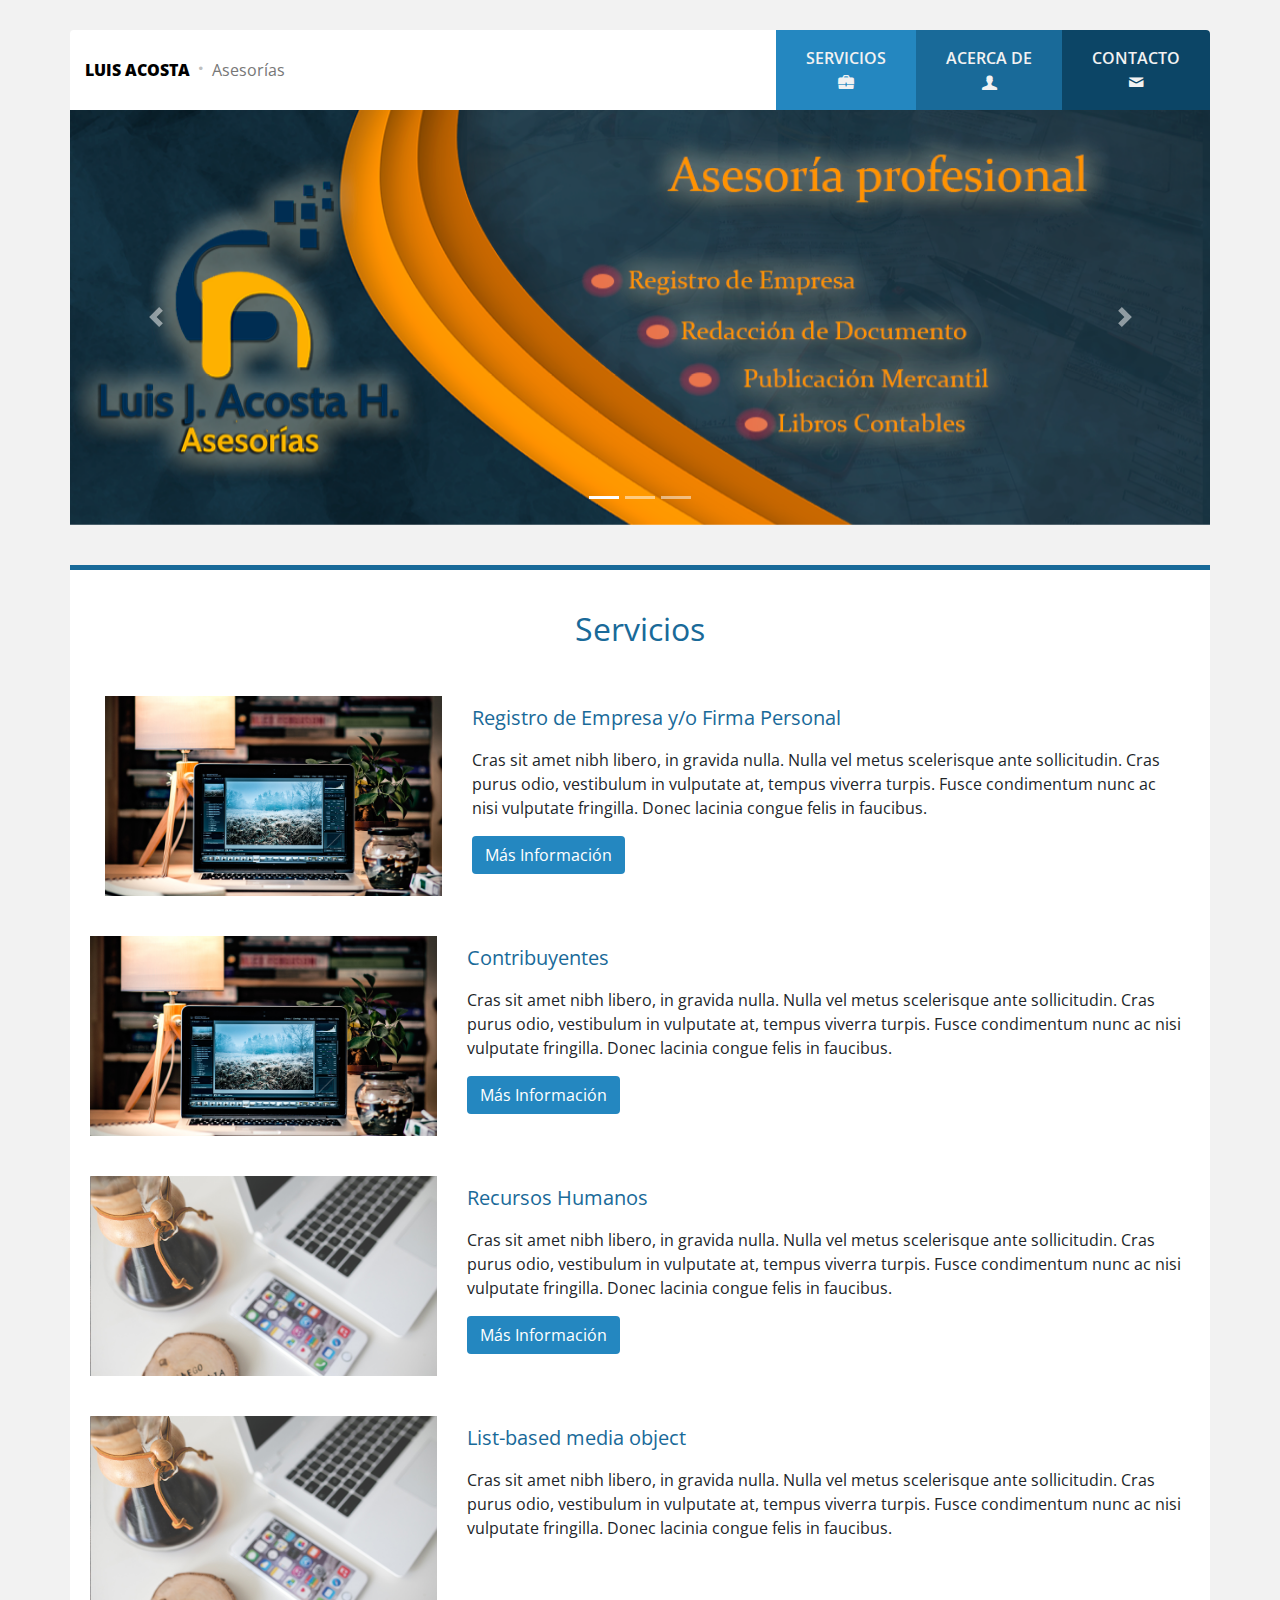
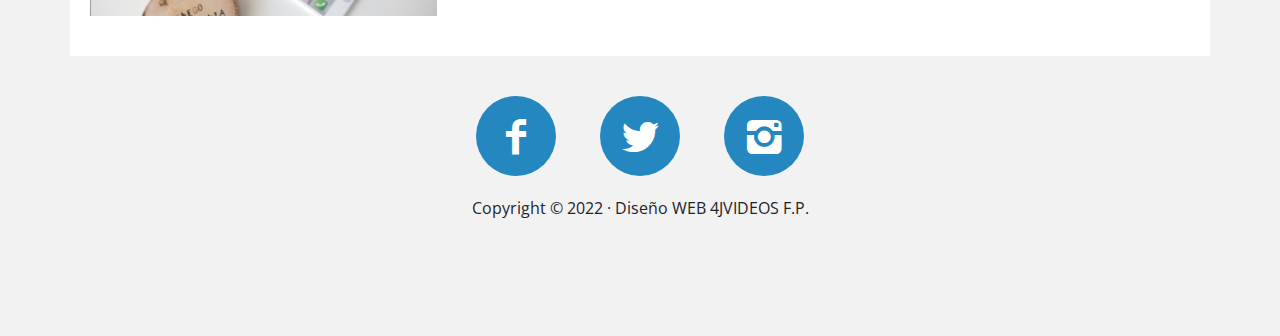
<file: index.html>
<!DOCTYPE html>
<html lang="es">

<head>
	<meta charset="UTF-8">
	<meta name="viewport" content="width=device-width, initial-scale=1.0">
	<title>Luis Acosta-Asesorías</title>
	<link rel="icon" href="img/logosololuisacosta2.png" />
	<link rel="stylesheet" href="css/bootstrap.min.css">
	<link href="https://fonts.googleapis.com/css?family=Open+Sans:300,400,600,700,800&display=swap" rel="stylesheet">
	<link rel="stylesheet" href="css/fontello.css">
	<link rel="stylesheet" href="css/styles.css">

</head>

<body>
	<header>
		<div class="container">
			<!-- Logo Nombre y Menu -->
			<div class="nav row rounded-top align-items-stretch justify-content-between">
				<!-- Nombre de usuario -->
				<div
					class="col-md-12 col-lg logo d-flex align-items-center justify-content-center justify-content-lg-start">
					<a class="nombre" href="index.html">Luis Acosta</a>
					<samp class="icono icon-dot"></samp>
					<p>Asesorías</p>
				</div>
				<!-- Menu de navegación -->
				<nav class="col-md-12 col-lg-auto menu d-flex align-items-stretch flex-wrap flex-sm-nowrap">
					<a href="index.html" class="c-1 d-flex align-items-center">
						<div class="d-flex flex-column text-center">
							<span>Servicios</span>
							<i class="icono icon-briefcase"></i>
						</div>
					</a>
					<a href="about.html" class="c-2 d-flex align-items-center">
						<div class="d-flex flex-column text-center">
							<span>Acerca de</span>
							<i class="icono icon-user"></i>
						</div>
					</a>
					<a href="contact.html" class="c-3 d-flex align-items-center">
						<div class="d-flex flex-column text-center">
							<span>Contacto</span>
							<i class="icono icon-mail"></i>
						</div>
					</a>
				</nav>
			</div>

			<!--Slider -->
			<div class="row slider">
				<div class="col">
					<div class="carousel slide" id="slider" data-ride="carousel">
						<ol class="carousel-indicators">
							<li data-target="#slider" data-slide-to="0" class="active"></li>
							<li data-target="#slider" data-slide-to="1"></li>
							<li data-target="#slider" data-slide-to="2"></li>
						</ol>
						<div class="carousel-inner">
							<div class="carousel-item active">
								<img src="img/webcarrusel1.png" class="d-block w-100" alt="Slide#1">
							</div>
							<div class="carousel-item">
								<img src="img/webcarrusel2.png" class="d-block w-100" alt="Slide#1">
							</div>
							<div class="carousel-item">
								<img src="img/webcarrusel3.png" class="d-block w-100" alt="Slide#1">
							</div>
						</div>

						<a class="carousel-control-prev" href="#slider" role="button" data-slide="prev">
							<span class="carousel-control-prev-icon" aria-hidden="true"></span>
							<span class="sr-only">Anterior</span>
						</a>
						<a class="carousel-control-next" href="#slider" role="button" data-slide="next">
							<span class="carousel-control-next-icon" aria-hidden="true"></span>
							<span class="sr-only">Siguiente</span>
						</a>
					</div>
				</div>
			</div>
		</div>
	</header>

	<!--Contenido-->
	<main>
		<!--Portafolios contenido -->
		<div class="container">
			<div class="row contenedor">
				<div class="col">
					<h2 class="titulo">Servicios</h2>
					<div class="row projects justify-content-center">
						<div class="content-project col-12 col-lg-4 col-md-4">
							<a href="" data-toggle="modal" data-target="#modal">
								<img src="img/bg.jpg" class="img-fluid" alt="...">
							</a>
						</div>
						<div class="content-project col-12 col-lg-8 col-md-8">
							<h5 class="title-project">Registro de Empresa y/o Firma Personal</h5>
							<p>Cras sit amet nibh libero, in gravida nulla. Nulla vel metus scelerisque ante sollicitudin.
								Cras
								purus odio, vestibulum in vulputate at, tempus viverra turpis. Fusce condimentum nunc ac nisi
								vulputate fringilla. Donec lacinia congue felis in faucibus.</p>
							<a href="registro.html" class="btn link-project">Más Información</a>
						</div>

						<div class="row projects justify-content-center">
							<div class="content-project col-12 col-lg-4 col-md-4">
								<a href="" data-toggle="modal" data-target="#modal">
									<img src="img/bg.jpg" class="img-fluid" alt="...">
								</a>
							</div>
							<div class="content-project col-12 col-lg-8 col-md-8">
								<h5 class="title-project">Contribuyentes</h5>
								<p>Cras sit amet nibh libero, in gravida nulla. Nulla vel metus scelerisque ante sollicitudin.
									Cras
									purus odio, vestibulum in vulputate at, tempus viverra turpis. Fusce condimentum nunc ac nisi
									vulputate fringilla. Donec lacinia congue felis in faucibus.</p>
								<a href="contribuyente.html" class="btn link-project">Más Información</a>
							</div>

						<div class="content-project col-12 col-lg-4 col-md-4">
							<a href="" data-toggle="modal" data-target="#modal">
								<img src="img/bg2.jpg" class="img-fluid" alt="...">
							</a>
						</div>

						<div class="content-project col-12 col-lg-8 col-md-8">
							<h5 class="title-project">Recursos Humanos</h5>
							<p>Cras sit amet nibh libero, in gravida nulla. Nulla vel metus scelerisque ante sollicitudin.
								Cras
								purus odio, vestibulum in vulputate at, tempus viverra turpis. Fusce condimentum nunc ac nisi
								vulputate fringilla. Donec lacinia congue felis in faucibus.</p>
							<a href="rrhh.html" class="btn link-project">Más Información</a>
						</div>

					<div class="content-project col-12 col-lg-4 col-md-4">
						<a href="" data-toggle="modal" data-target="#modal">
							<img src="img/bg2.jpg" class="img-fluid" alt="...">
						</a>
					</div>
						<div class="content-project col-12 col-lg-8 col-md-8">
							<h5 class="title-project">List-based media object</h5>
							<p>Cras sit amet nibh libero, in gravida nulla. Nulla vel metus scelerisque ante sollicitudin.
								Cras
								purus odio, vestibulum in vulputate at, tempus viverra turpis. Fusce condimentum nunc ac nisi
								vulputate fringilla. Donec lacinia congue felis in faucibus.</p>
						</div>

						<!-- Ventana Modal -->
						<div class="modal fade" id="modal">
							<div class="modal-dialog d-flex justify-content-center align-items-center">
								<div class="modal-content">
									<img src="img/bg.jpg" id="imagen-modal" alt="">
								</div>
							</div>
						</div>
					</div>
				</div>
			</div>
		</div>
	</main>
	<!--Piede pagina -->
	<footer>
		<div class="container">
			<div class="row redes-sociales justify-content-center">
				<div class="col-auto">
					<a href="#" class="icono icon-facebook facebook"></a>
					<a href="#" class="icono icon-twitter twitter"></a>
					<a href="#" class="icono icon-instagram instagram"></a>
				</div>
				<div class="col-12 text-center copyright">
					<samp>
						<p>Copyright &copy; 2022 · Diseño WEB 4JVIDEOS F.P. </p>
					</samp>
				</div>
			</div>

		</div>
	</footer>

	<script src="js/jquery-3.4.1.min.js"></script>
	<script src="js/popper.min.js"></script>
	<script src="js/bootstrap.min.js"></script>
	<script src="js/scripts.js"></script>
</body>

</html>
</file>
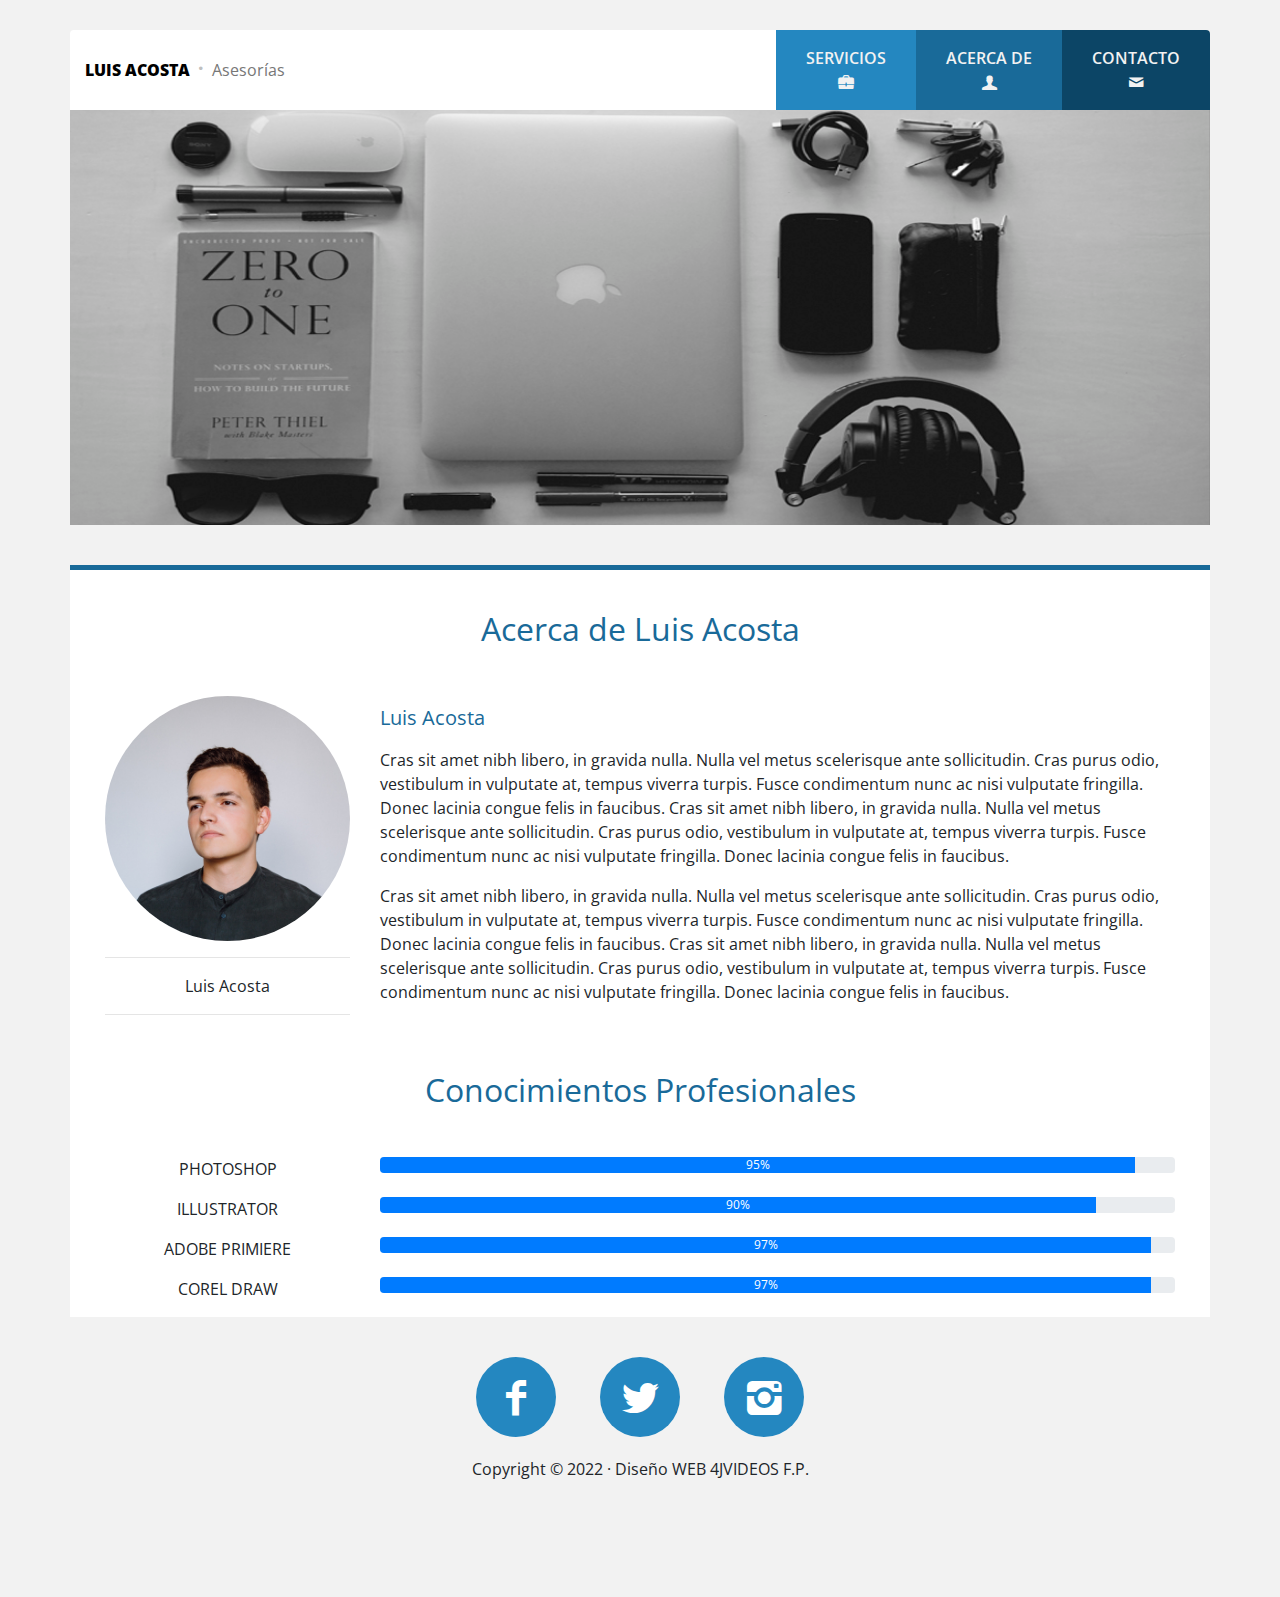
<file: about.html>
<!DOCTYPE html>
<html lang="es">

<head>
	<meta charset="UTF-8">
	<meta name="viewport" content="width=device-width, initial-scale=1.0">
	<title>Acerca de-Luis Acosta</title>
	<link rel="icon" href="img/logosololuisacosta2.png" />
	<link rel="stylesheet" href="css/bootstrap.min.css">
	<link href="https://fonts.googleapis.com/css?family=Open+Sans:300,400,600,700,800&display=swap" rel="stylesheet">
	<link rel="stylesheet" href="css/fontello.css">
	<link rel="stylesheet" href="css/styles.css">

</head>

<body>
	<header>
		<div class="container">
			<!-- Logo Nombre y Menu -->
			<div class="nav row rounded-top align-items-stretch justify-content-between">
				<!-- Nombre de usuario -->
				<div
					class="col-md-12 col-lg logo d-flex align-items-center justify-content-center justify-content-lg-start">
					<a class="nombre" href="index.html">Luis Acosta</a>
					<samp class="icono icon-dot"></samp>
					<p>Asesorías</p>
				</div>
				<!-- Menu de navegación -->
				<nav class="col-md-12 col-lg-auto menu d-flex align-items-stretch flex-wrap flex-sm-nowrap">
					<a href="index.html" class="c-1 d-flex align-items-center">
						<div class="d-flex flex-column text-center">
							<span>Servicios</span>
							<i class="icono icon-briefcase"></i>
						</div>
					</a>
					<a href="about.html" class="c-2 d-flex align-items-center">
						<div class="d-flex flex-column text-center">
							<span>Acerca de</span>
							<i class="icono icon-user"></i>
						</div>
					</a>
					<a href="contact.html" class="c-3 d-flex align-items-center">
						<div class="d-flex flex-column text-center">
							<span>Contacto</span>
							<i class="icono icon-mail"></i>
						</div>
					</a>
				</nav>
			</div>

			<!--imagen de Cabecera -->
			<div class="row slider">
				<div class="col">
					<img src="img/about-img.jpg" class="w-100" alt="Responsive image">
				</div>
			</div>
		</div>
	</header>

	<!--Contenido-->
	<main>
		<!--Acerca de - contenido -->
		<div class="container">
			<div class="row contenedor">
				<div class="col">
					<h2 class="titulo">Acerca de Luis Acosta</h2>
					<div class="row projects justify-content-center">
						<div class="col-12 col-lg-3 col-md-3">
							<img src="img/user-img.jpg" class="rounded-circle w-100" alt="...">
							<hr>
							<p class="text-center">Luis Acosta</p>
							<hr>
						</div>
						<div class="col-12 col-lg-9 col-md-9">
							<h5 class="title-project">Luis Acosta</h5>
							<p>Cras sit amet nibh libero, in gravida nulla. Nulla vel metus scelerisque ante
								sollicitudin.
								Cras
								purus odio, vestibulum in vulputate at, tempus viverra turpis. Fusce condimentum nunc ac
								nisi
								vulputate fringilla. Donec lacinia congue felis in faucibus.
								Cras sit amet nibh libero, in gravida nulla. Nulla vel metus scelerisque ante
								sollicitudin.
								Cras
								purus odio, vestibulum in vulputate at, tempus viverra turpis. Fusce condimentum nunc ac
								nisi
								vulputate fringilla. Donec lacinia congue felis in faucibus.

							</p>

							<p>Cras sit amet nibh libero, in gravida nulla. Nulla vel metus scelerisque ante
								sollicitudin.
								Cras
								purus odio, vestibulum in vulputate at, tempus viverra turpis. Fusce condimentum nunc ac
								nisi
								vulputate fringilla. Donec lacinia congue felis in faucibus.
								Cras sit amet nibh libero, in gravida nulla. Nulla vel metus scelerisque ante
								sollicitudin.
								Cras
								purus odio, vestibulum in vulputate at, tempus viverra turpis. Fusce condimentum nunc ac
								nisi
								vulputate fringilla. Donec lacinia congue felis in faucibus.

							</p>
						</div>
					</div>

					<h2 class="titulo">Conocimientos Profesionales</h2>
					<div class="row justify-content-center">
						<div class="col-12 col-lg-3 col-md-3">
							<p class="label text-center">PHOTOSHOP</p>
						</div>
						<div class="col-12 col-lg-9 col-md-9">
							<div class="progress">
								<div class="progress-bar" role="progressbar" style="width: 95%;" aria-valuenow="95"
									aria-valuemin="0" aria-valuemax="100">95%</div>
							</div>
						</div>

						<div class="col-12 col-lg-3 col-md-3">
							<p class="label text-center">ILLUSTRATOR</p>
						</div>
						<div class="col-12 col-lg-9 col-md-9">
							<div class="progress">
								<div class="progress-bar" role="progressbar" style="width: 90%;" aria-valuenow="90"
									aria-valuemin="0" aria-valuemax="100">90%</div>
							</div>
						</div>

						<div class="col-12 col-lg-3 col-md-3">
							<p class="label text-center">ADOBE PRIMIERE</p>
						</div>
						<div class="col-12 col-lg-9 col-md-9">
							<div class="progress">
								<div class="progress-bar" role="progressbar" style="width: 97%;" aria-valuenow="97"
									aria-valuemin="0" aria-valuemax="100">97%</div>
							</div>
						</div>

						<div class="col-12 col-lg-3 col-md-3">
							<p class="label text-center">COREL DRAW</p>
						</div>
						<div class="col-12 col-lg-9 col-md-9">
							<div class="progress">
								<div class="progress-bar" role="progressbar" style="width: 97%;" aria-valuenow="97"
									aria-valuemin="0" aria-valuemax="100">97%</div>
							</div>
						</div>
					</div>
				</div>
			</div>
		</div>
	</main>
	<!--Piede Pagina Footer -->
	<footer>
		<div class="container">
			<div class="row redes-sociales justify-content-center">
				<div class="col-auto">
					<a href="#" class="icono icon-facebook facebook"></a>
					<a href="#" class="icono icon-twitter twitter"></a>
					<a href="#" class="icono icon-instagram instagram"></a>
				</div>
				<div class="col-12 text-center copyright">
					<samp>
						<p>Copyright &copy; 2022 · Diseño WEB 4JVIDEOS F.P.
							 </p>
					</samp>
				</div>
			</div>

		</div>
	</footer>

	<script src="js/jquery-3.4.1.min.js"></script>
	<script src="js/popper.min.js"></script>
	<script src="js/bootstrap.min.js"></script>
	<script src="js/scripts.js"></script>
</body>

</html>
</file>
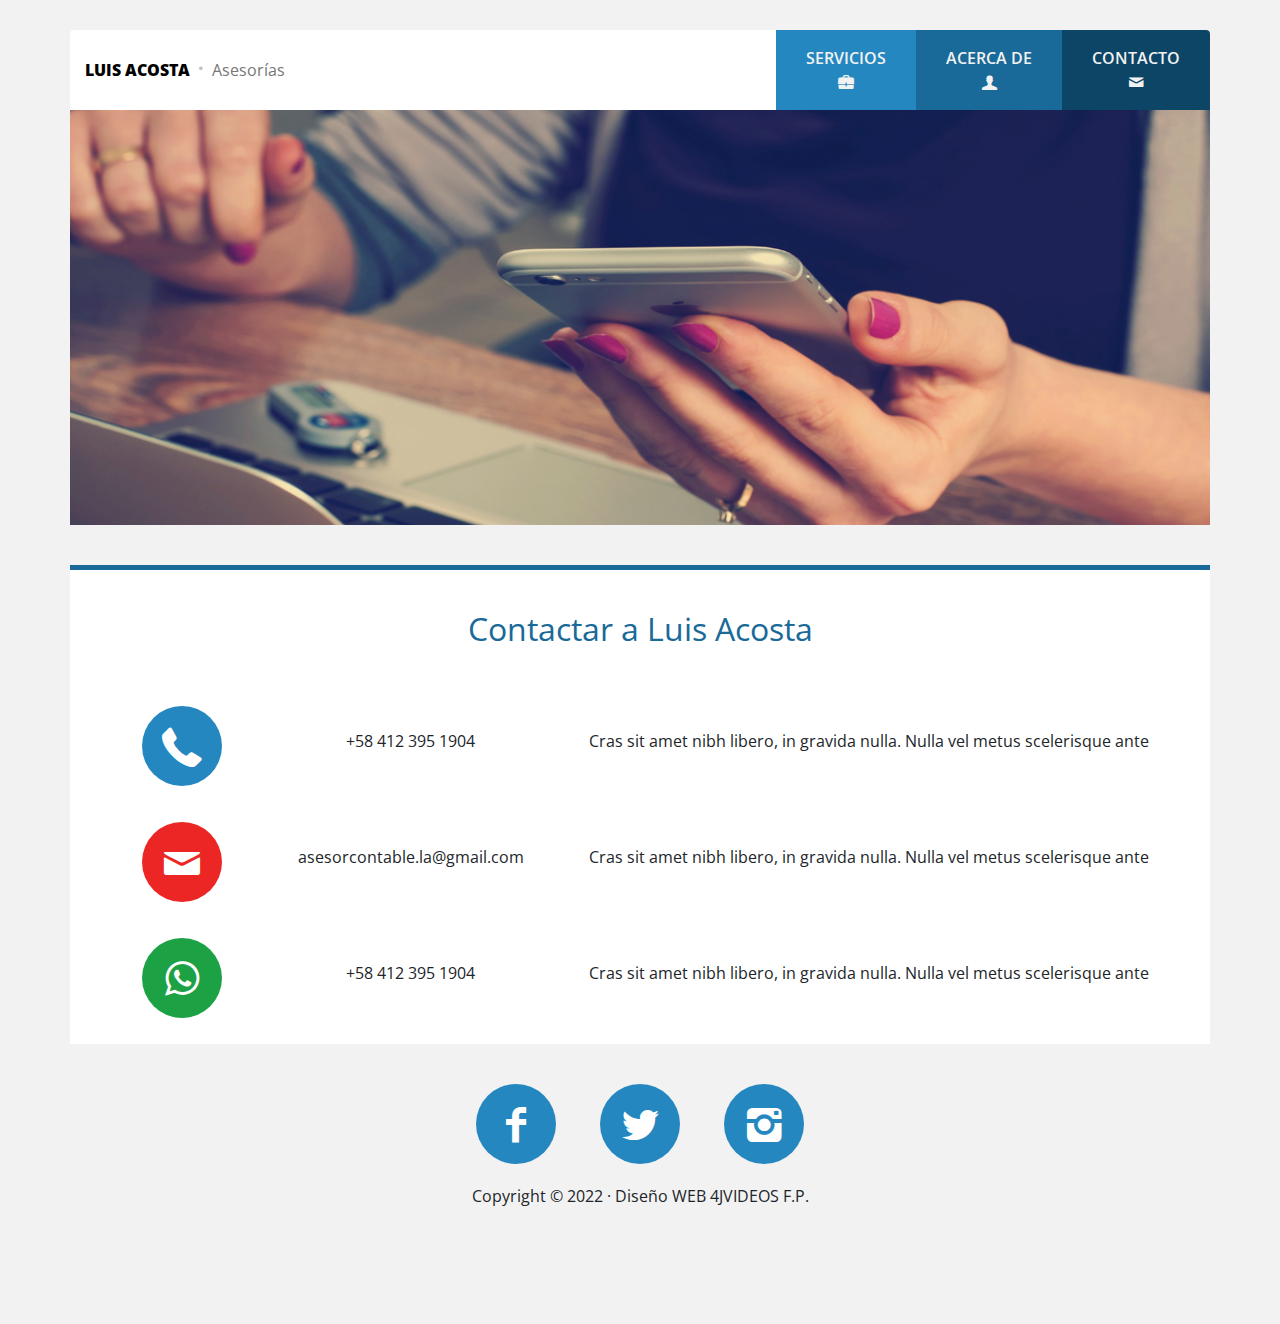
<file: contact.html>
<!DOCTYPE html>
<html lang="es">

<head>
	<meta charset="UTF-8">
	<meta name="viewport" content="width=device-width, initial-scale=1.0">
	<title>Contacto-Luis Acosta</title>
	<link rel="icon" href="img/logosololuisacosta2.png" />
	<!--Estilos -->
	<link rel="stylesheet" href="css/bootstrap.min.css">
	<link href="https://fonts.googleapis.com/css?family=Open+Sans:300,400,600,700,800&display=swap" rel="stylesheet">
	<link rel="stylesheet" href="css/fontello.css">
	<link rel="stylesheet" href="css/styles.css">

</head>

<body>
	<header>
		<div class="container">
			<!-- Logo Nombre y Menu -->
			<div class="nav row rounded-top align-items-stretch justify-content-between">
				<!-- Nombre de usuario -->
				<div
					class="col-md-12 col-lg logo d-flex align-items-center justify-content-center justify-content-lg-start">
					<a class="nombre" href="index.html">Luis Acosta</a>
					<samp class="icono icon-dot"></samp>
					<p>Asesorías</p>
				</div>
				<!-- Menu de navegación -->
				<nav class="col-md-12 col-lg-auto menu d-flex align-items-stretch flex-wrap flex-sm-nowrap">
					<a href="index.html" class="c-1 d-flex align-items-center">
						<div class="d-flex flex-column text-center">
							<span>Servicios</span>
							<i class="icono icon-briefcase"></i>
						</div>
					</a>
					<a href="about.html" class="c-2 d-flex align-items-center">
						<div class="d-flex flex-column text-center">
							<span>Acerca de</span>
							<i class="icono icon-user"></i>
						</div>
					</a>
					<a href="contact.html" class="c-3 d-flex align-items-center">
						<div class="d-flex flex-column text-center">
							<span>Contacto</span>
							<i class="icono icon-mail"></i>
						</div>
					</a>
				</nav>
			</div>

			<!--imagen de Cabecera -->
			<div class="row slider">
				<div class="col">
					<img src="img/contact-img.jpg" class="w-100" alt="Responsive image">
				</div>
			</div>
		</div>
	</header>

	<!--Contenido-->
	<main>
		<!--Acerca de - contenido -->
		<div class="container">
			<div class="row contenedor">
				<div class="col">
					<h2 class="titulo">Contactar a Luis Acosta</h2>
					<div class="row contacto justify-content-center align-items-center">
						<div class="col-12 col-lg-2 col-md-2">
							<a href="#" class="icono icon-phone phone"></a>
						</div>
						<div class="col-12 col-lg-3 col-md-3">
							<p class="text-center">+58 412 395 1904</p>
						</div>
						<div class="col-12 col-lg-7 col-md-7">
							<p>Cras sit amet nibh libero, in gravida nulla. Nulla vel metus scelerisque ante </p>
						</div>
					</div>

					<div class="row contacto justify-content-center align-items-center">
						<div class="col-12 col-lg-2 col-md-2">
							<a href="#" class="icono icon-mail mail"></a>
						</div>
						<div class="col-12 col-lg-3 col-md-3">
							<p class="text-center">asesorcontable.la@gmail.com</p>
						</div>
						<div class="col-12 col-lg-7 col-md-7">
							<p>Cras sit amet nibh libero, in gravida nulla. Nulla vel metus scelerisque ante </p>
						</div>
					</div>

					<div class="row contacto justify-content-center align-items-center">
						<div class="col-12 col-lg-2 col-md-2">
							<a href="#" class="icono icon-whatsapp whatsapp"></a>
						</div>
						<div class="col-12 col-lg-3 col-md-3">
							<p class="text-center">+58 412 395 1904
							</p>
						</div>
						<div class="col-12 col-lg-7 col-md-7">
							<p>Cras sit amet nibh libero, in gravida nulla. Nulla vel metus scelerisque ante </p>
						</div>
					</div>
				</div>
			</div>
		</div>
	</main>
	<!--Piede Pagina Footer -->
	<footer>
		<div class="container">
			<div class="row redes-sociales justify-content-center">
				<div class="col-auto">
					<a href="#" class="icono icon-facebook facebook"></a>
					<a href="#" class="icono icon-twitter twitter"></a>
					<a href="#" class="icono icon-instagram instagram"></a>
				</div>
				<div class="col-12 text-center copyright">
					<samp>
						<p>Copyright &copy; 2022 · Diseño WEB 4JVIDEOS F.P. </p>
					</samp>
				</div>
			</div>

		</div>
	</footer>
	<!-- Java Script -->
	<script src="js/jquery-3.4.1.min.js"></script>
	<script src="js/popper.min.js"></script>
	<script src="js/bootstrap.min.js"></script>
	<script src="js/scripts.js"></script>
</body>

</html>
</file>
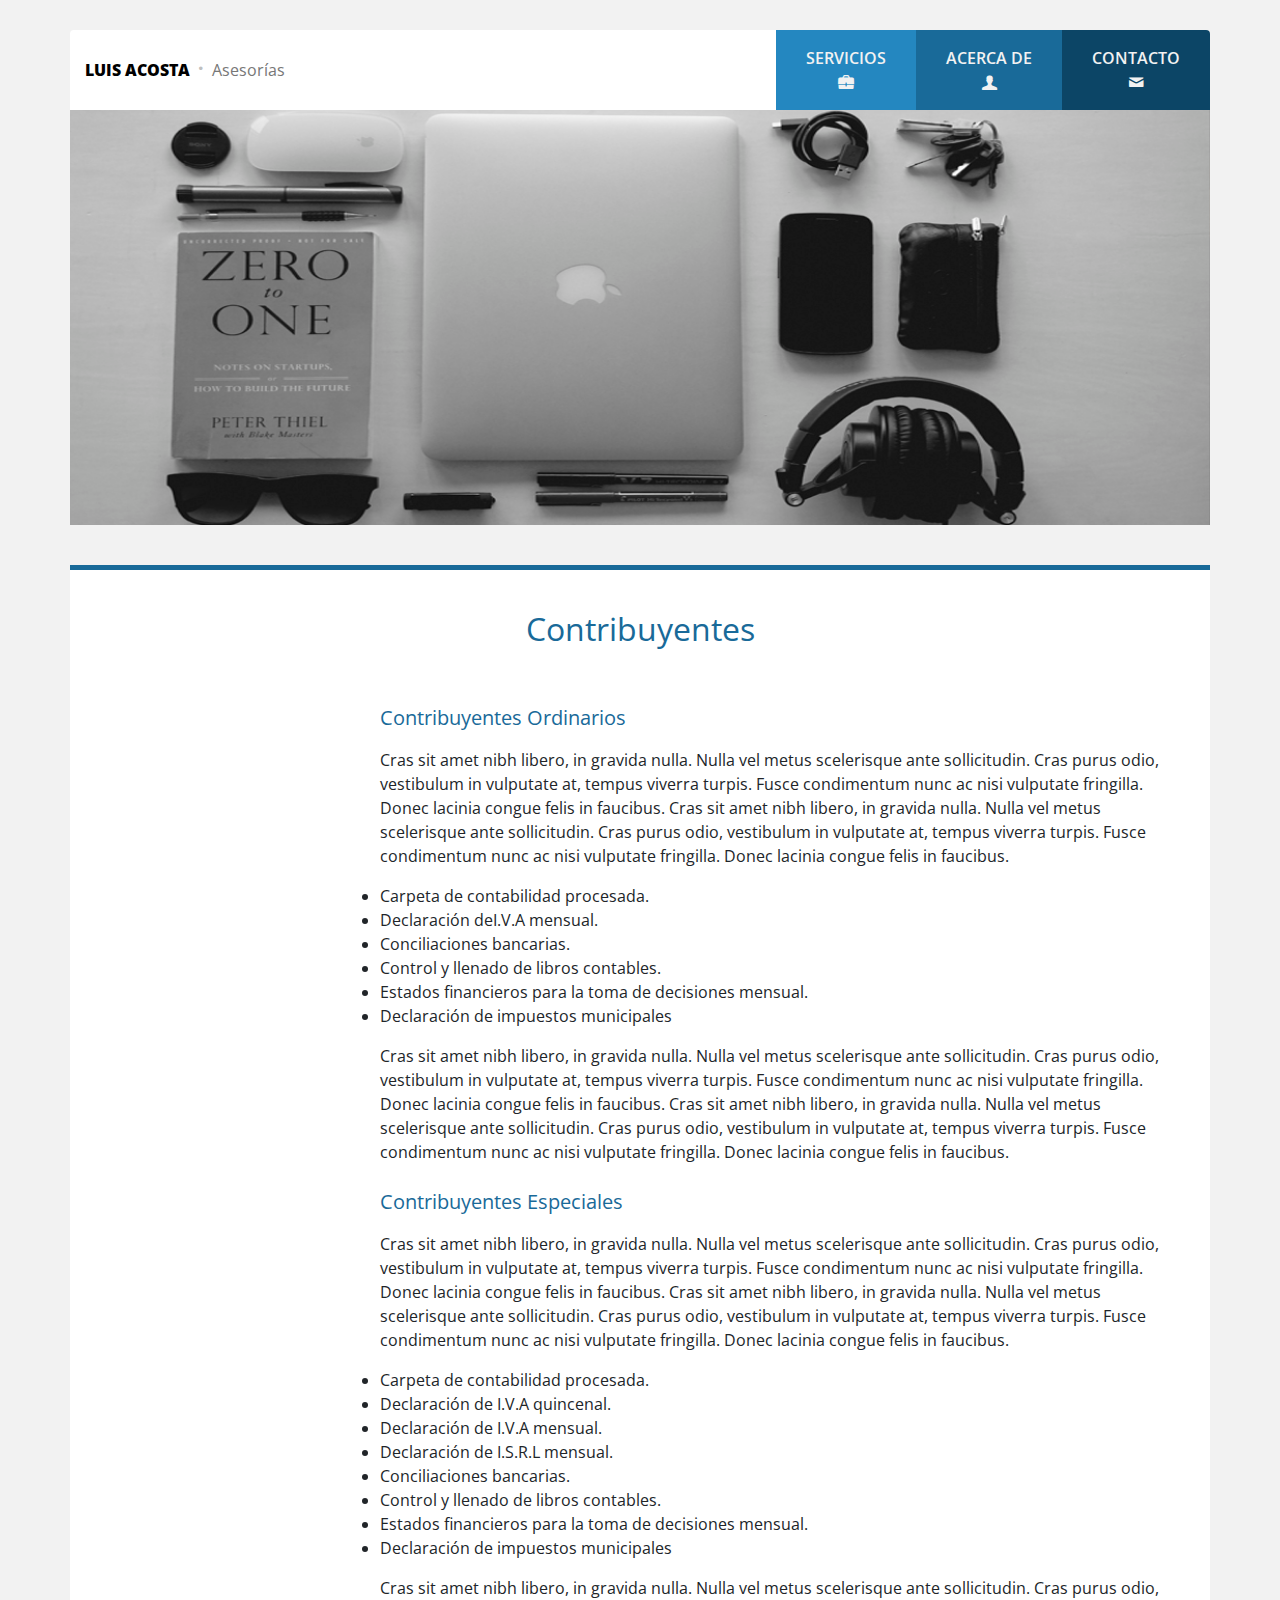
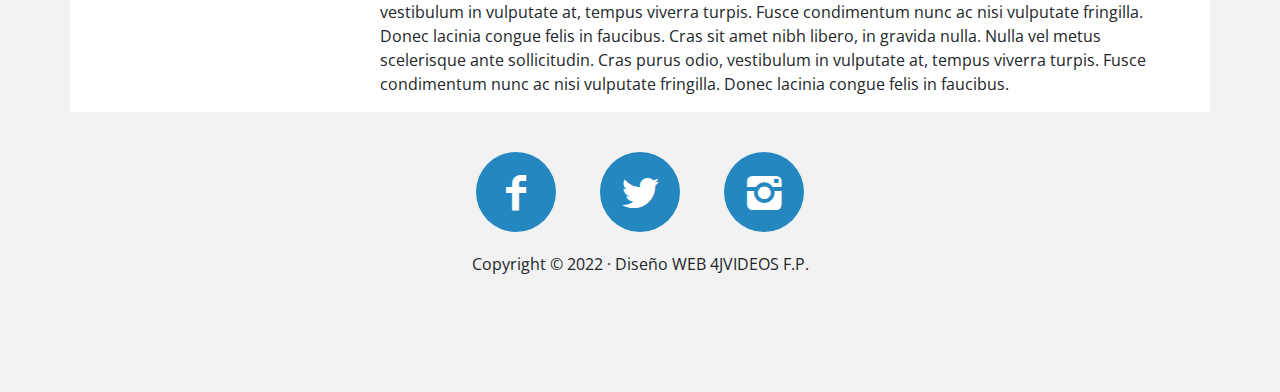
<file: contribuyente.html>
<!DOCTYPE html>
<html lang="es">

<head>
	<meta charset="UTF-8">
	<meta name="viewport" content="width=device-width, initial-scale=1.0">
	<title>Luis Acosta | Contribuyentes</title>
    <link rel="icon" href="img/logosololuisacosta2.png" />
	<link rel="stylesheet" href="css/bootstrap.min.css">
	<link href="https://fonts.googleapis.com/css?family=Open+Sans:300,400,600,700,800&display=swap" rel="stylesheet">
	<link rel="stylesheet" href="css/fontello.css">
	<link rel="stylesheet" href="css/styles.css">

</head>

<body>
	<header>
		<div class="container">
			<!-- Logo Nombre y Menu -->
			<div class="nav row rounded-top align-items-stretch justify-content-between">
				<!-- Nombre de usuario -->
				<div
					class="col-md-12 col-lg logo d-flex align-items-center justify-content-center justify-content-lg-start">
					<a class="nombre" href="index.html">Luis Acosta</a>
					<samp class="icono icon-dot"></samp>
					<p>Asesorías</p>
				</div>
				<!-- Menu de navegación -->
				<nav class="col-md-12 col-lg-auto menu d-flex align-items-stretch flex-wrap flex-sm-nowrap">
					<a href="index.html" class="c-1 d-flex align-items-center">
						<div class="d-flex flex-column text-center">
							<span>Servicios</span>
							<i class="icono icon-briefcase"></i>
						</div>
					</a>
					<a href="about.html" class="c-2 d-flex align-items-center">
						<div class="d-flex flex-column text-center">
							<span>Acerca de</span>
							<i class="icono icon-user"></i>
						</div>
					</a>
					<a href="contact.html" class="c-3 d-flex align-items-center">
						<div class="d-flex flex-column text-center">
							<span>Contacto</span>
							<i class="icono icon-mail"></i>
						</div>
					</a>
				</nav>
			</div>

			<!--imagen de Cabecera -->
			<div class="row slider">
				<div class="col">
					<img src="img/about-img.jpg" class="w-100" alt="Responsive image">
				</div>
			</div>
		</div>
	</header>

	<!--Contenido-->
	<main>
		<!--Acerca de - contenido -->
		<div class="container">
			<div class="row contenedor">
				<div class="col">
					<h2 class="titulo">Contribuyentes</h2>
					<div class="row projects justify-content-center">
						<div class="col-12 col-lg-3 col-md-3">
						</div>
						<div class="col-12 col-lg-9 col-md-9">
							<h5 class="title-project">Contribuyentes Ordinarios</h5>
                            <p>Cras sit amet nibh libero, in gravida nulla. Nulla vel metus scelerisque ante
								sollicitudin.
								Cras
								purus odio, vestibulum in vulputate at, tempus viverra turpis. Fusce condimentum nunc ac
								nisi
								vulputate fringilla. Donec lacinia congue felis in faucibus.
								Cras sit amet nibh libero, in gravida nulla. Nulla vel metus scelerisque ante
								sollicitudin.
								Cras
								purus odio, vestibulum in vulputate at, tempus viverra turpis. Fusce condimentum nunc ac
								nisi
								vulputate fringilla. Donec lacinia congue felis in faucibus.

							</p>
                            
							<p>
                                <li>Carpeta de contabilidad procesada.</li>
								<li>Declaración deI.V.A mensual.</li>
								<li>Conciliaciones bancarias.</li>
                                <li>Control y llenado de libros contables.</li>
                                <li>Estados financieros para la toma de decisiones mensual.</li>
                                <li>Declaración de impuestos municipales</li>
							</p>
                        
							<p>Cras sit amet nibh libero, in gravida nulla. Nulla vel metus scelerisque ante
								sollicitudin.
								Cras
								purus odio, vestibulum in vulputate at, tempus viverra turpis. Fusce condimentum nunc ac
								nisi
								vulputate fringilla. Donec lacinia congue felis in faucibus.
								Cras sit amet nibh libero, in gravida nulla. Nulla vel metus scelerisque ante
								sollicitudin.
								Cras
								purus odio, vestibulum in vulputate at, tempus viverra turpis. Fusce condimentum nunc ac
								nisi
								vulputate fringilla. Donec lacinia congue felis in faucibus.

							</p>

                            <h5 class="title-project">Contribuyentes Especiales</h5>
							<p>Cras sit amet nibh libero, in gravida nulla. Nulla vel metus scelerisque ante
								sollicitudin.
								Cras
								purus odio, vestibulum in vulputate at, tempus viverra turpis. Fusce condimentum nunc ac
								nisi
								vulputate fringilla. Donec lacinia congue felis in faucibus.
								Cras sit amet nibh libero, in gravida nulla. Nulla vel metus scelerisque ante
								sollicitudin.
								Cras
								purus odio, vestibulum in vulputate at, tempus viverra turpis. Fusce condimentum nunc ac
								nisi
								vulputate fringilla. Donec lacinia congue felis in faucibus.

							</p>

                            <p>
                                <li>Carpeta de contabilidad procesada.</li>
                                <li>Declaración de I.V.A quincenal.</li>
								<li>Declaración de I.V.A mensual.</li>
                                <li>Declaración de I.S.R.L mensual.</li>
								<li>Conciliaciones bancarias.</li>
                                <li>Control y llenado de libros contables.</li>
                                <li>Estados financieros para la toma de decisiones mensual.</li>
                                <li>Declaración de impuestos municipales</li>
							</p>

							<p>Cras sit amet nibh libero, in gravida nulla. Nulla vel metus scelerisque ante
								sollicitudin.
								Cras
								purus odio, vestibulum in vulputate at, tempus viverra turpis. Fusce condimentum nunc ac
								nisi
								vulputate fringilla. Donec lacinia congue felis in faucibus.
								Cras sit amet nibh libero, in gravida nulla. Nulla vel metus scelerisque ante
								sollicitudin.
								Cras
								purus odio, vestibulum in vulputate at, tempus viverra turpis. Fusce condimentum nunc ac
								nisi
								vulputate fringilla. Donec lacinia congue felis in faucibus.

							</p>

                            
						</div>
					</div>

					
						</div>
					</div>
				</div>
			</div>
		</div>
	</main>
	<!--Piede Pagina Footer -->
	<footer>
		<div class="container">
			<div class="row redes-sociales justify-content-center">
				<div class="col-auto">
					<a href="#" class="icono icon-facebook facebook"></a>
					<a href="#" class="icono icon-twitter twitter"></a>
					<a href="#" class="icono icon-instagram instagram"></a>
				</div>
				<div class="col-12 text-center copyright">
					<samp>
						<p>Copyright &copy; 2022 · Diseño WEB 4JVIDEOS F.P.
							 </p>
					</samp>
				</div>
			</div>

		</div>
	</footer>

	<script src="js/jquery-3.4.1.min.js"></script>
	<script src="js/popper.min.js"></script>
	<script src="js/bootstrap.min.js"></script>
	<script src="js/scripts.js"></script>
</body>

</html>
</file>
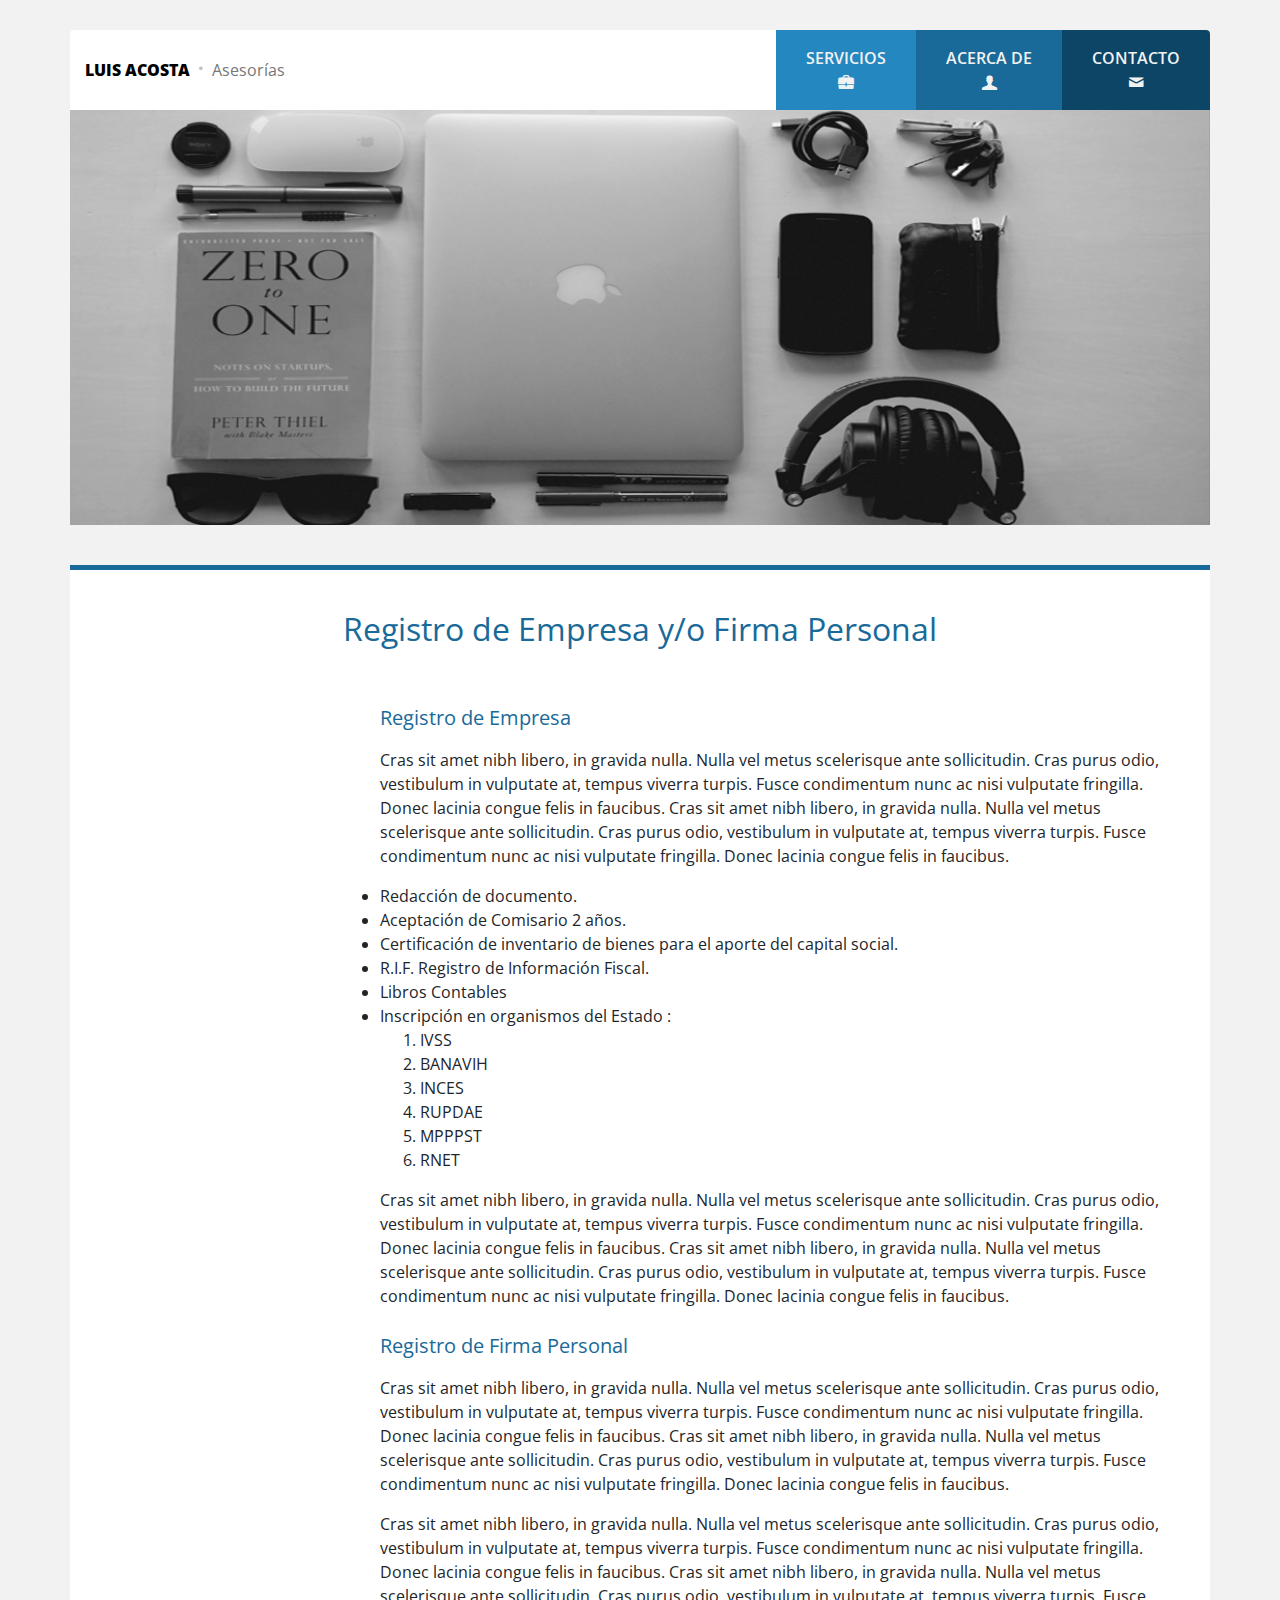
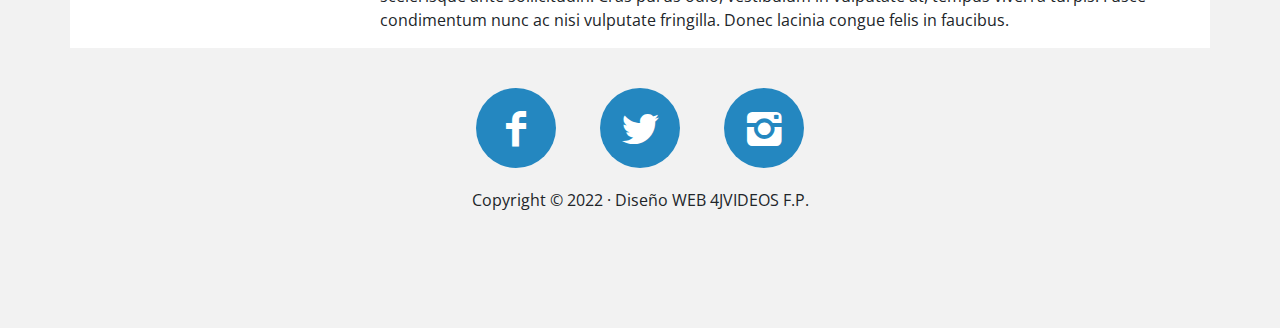
<file: registro.html>
<!DOCTYPE html>
<html lang="es">

<head>
	<meta charset="UTF-8">
	<meta name="viewport" content="width=device-width, initial-scale=1.0">
	<title>Luis Acosta | Registro</title>
    <link rel="icon" href="img/logosololuisacosta2.png" />
	<link rel="stylesheet" href="css/bootstrap.min.css">
	<link href="https://fonts.googleapis.com/css?family=Open+Sans:300,400,600,700,800&display=swap" rel="stylesheet">
	<link rel="stylesheet" href="css/fontello.css">
	<link rel="stylesheet" href="css/styles.css">

</head>

<body>
	<header>
		<div class="container">
			<!-- Logo Nombre y Menu -->
			<div class="nav row rounded-top align-items-stretch justify-content-between">
				<!-- Nombre de usuario -->
				<div
					class="col-md-12 col-lg logo d-flex align-items-center justify-content-center justify-content-lg-start">
					<a class="nombre" href="index.html">Luis Acosta</a>
					<samp class="icono icon-dot"></samp>
					<p>Asesorías</p>
				</div>
				<!-- Menu de navegación -->
				<nav class="col-md-12 col-lg-auto menu d-flex align-items-stretch flex-wrap flex-sm-nowrap">
					<a href="index.html" class="c-1 d-flex align-items-center">
						<div class="d-flex flex-column text-center">
							<span>Servicios</span>
							<i class="icono icon-briefcase"></i>
						</div>
					</a>
					<a href="about.html" class="c-2 d-flex align-items-center">
						<div class="d-flex flex-column text-center">
							<span>Acerca de</span>
							<i class="icono icon-user"></i>
						</div>
					</a>
					<a href="contact.html" class="c-3 d-flex align-items-center">
						<div class="d-flex flex-column text-center">
							<span>Contacto</span>
							<i class="icono icon-mail"></i>
						</div>
					</a>
				</nav>
			</div>

			<!--imagen de Cabecera -->
			<div class="row slider">
				<div class="col">
					<img src="img/about-img.jpg" class="w-100" alt="Responsive image">
				</div>
			</div>
		</div>
	</header>

	<!--Contenido-->
	<main>
		<!--Acerca de - contenido -->
		<div class="container">
			<div class="row contenedor">
				<div class="col">
					<h2 class="titulo">Registro de Empresa y/o Firma Personal</h2>
					<div class="row projects justify-content-center">
						<div class="col-12 col-lg-3 col-md-3">
						</div>
						<div class="col-12 col-lg-9 col-md-9">
							<h5 class="title-project">Registro de Empresa</h5>
                            <p>Cras sit amet nibh libero, in gravida nulla. Nulla vel metus scelerisque ante
								sollicitudin.
								Cras
								purus odio, vestibulum in vulputate at, tempus viverra turpis. Fusce condimentum nunc ac
								nisi
								vulputate fringilla. Donec lacinia congue felis in faucibus.
								Cras sit amet nibh libero, in gravida nulla. Nulla vel metus scelerisque ante
								sollicitudin.
								Cras
								purus odio, vestibulum in vulputate at, tempus viverra turpis. Fusce condimentum nunc ac
								nisi
								vulputate fringilla. Donec lacinia congue felis in faucibus.

							</p>
                            
                            
							<p>
                                <li>Redacción de documento.</li>
								<li>Aceptación de Comisario 2 años.</li>
								<li>Certificación de inventario de bienes para el aporte del capital social.</li>
                                <li>R.I.F. Registro de Información Fiscal.</li>
                                <li>Libros Contables</li>
                                <li>Inscripción en organismos del Estado :
                                    <ol>
                                    <li>IVSS</li>
                                    <li>BANAVIH</li> 
                                    <li>INCES</li> 
                                    <li>RUPDAE</li> 
                                    <li>MPPPST</li> 
                                    <li>RNET</li> 
                                    </ol> 
                                </li>
                                
							</p>
                            </menu>
							<p>Cras sit amet nibh libero, in gravida nulla. Nulla vel metus scelerisque ante
								sollicitudin.
								Cras
								purus odio, vestibulum in vulputate at, tempus viverra turpis. Fusce condimentum nunc ac
								nisi
								vulputate fringilla. Donec lacinia congue felis in faucibus.
								Cras sit amet nibh libero, in gravida nulla. Nulla vel metus scelerisque ante
								sollicitudin.
								Cras
								purus odio, vestibulum in vulputate at, tempus viverra turpis. Fusce condimentum nunc ac
								nisi
								vulputate fringilla. Donec lacinia congue felis in faucibus.

							</p>

                            <h5 class="title-project">Registro de Firma Personal</h5>
							<p>Cras sit amet nibh libero, in gravida nulla. Nulla vel metus scelerisque ante
								sollicitudin.
								Cras
								purus odio, vestibulum in vulputate at, tempus viverra turpis. Fusce condimentum nunc ac
								nisi
								vulputate fringilla. Donec lacinia congue felis in faucibus.
								Cras sit amet nibh libero, in gravida nulla. Nulla vel metus scelerisque ante
								sollicitudin.
								Cras
								purus odio, vestibulum in vulputate at, tempus viverra turpis. Fusce condimentum nunc ac
								nisi
								vulputate fringilla. Donec lacinia congue felis in faucibus.

							</p>

							<p>Cras sit amet nibh libero, in gravida nulla. Nulla vel metus scelerisque ante
								sollicitudin.
								Cras
								purus odio, vestibulum in vulputate at, tempus viverra turpis. Fusce condimentum nunc ac
								nisi
								vulputate fringilla. Donec lacinia congue felis in faucibus.
								Cras sit amet nibh libero, in gravida nulla. Nulla vel metus scelerisque ante
								sollicitudin.
								Cras
								purus odio, vestibulum in vulputate at, tempus viverra turpis. Fusce condimentum nunc ac
								nisi
								vulputate fringilla. Donec lacinia congue felis in faucibus.

							</p>


						</div>
					</div>

					
						</div>
					</div>
				</div>
			</div>
		</div>
	</main>
	<!--Piede Pagina Footer -->
	<footer>
		<div class="container">
			<div class="row redes-sociales justify-content-center">
				<div class="col-auto">
					<a href="#" class="icono icon-facebook facebook"></a>
					<a href="#" class="icono icon-twitter twitter"></a>
					<a href="#" class="icono icon-instagram instagram"></a>
				</div>
				<div class="col-12 text-center copyright">
					<samp>
						<p>Copyright &copy; 2022 · Diseño WEB 4JVIDEOS F.P.
							 </p>
					</samp>
				</div>
			</div>

		</div>
	</footer>

	<script src="js/jquery-3.4.1.min.js"></script>
	<script src="js/popper.min.js"></script>
	<script src="js/bootstrap.min.js"></script>
	<script src="js/scripts.js"></script>
</body>

</html>
</file>
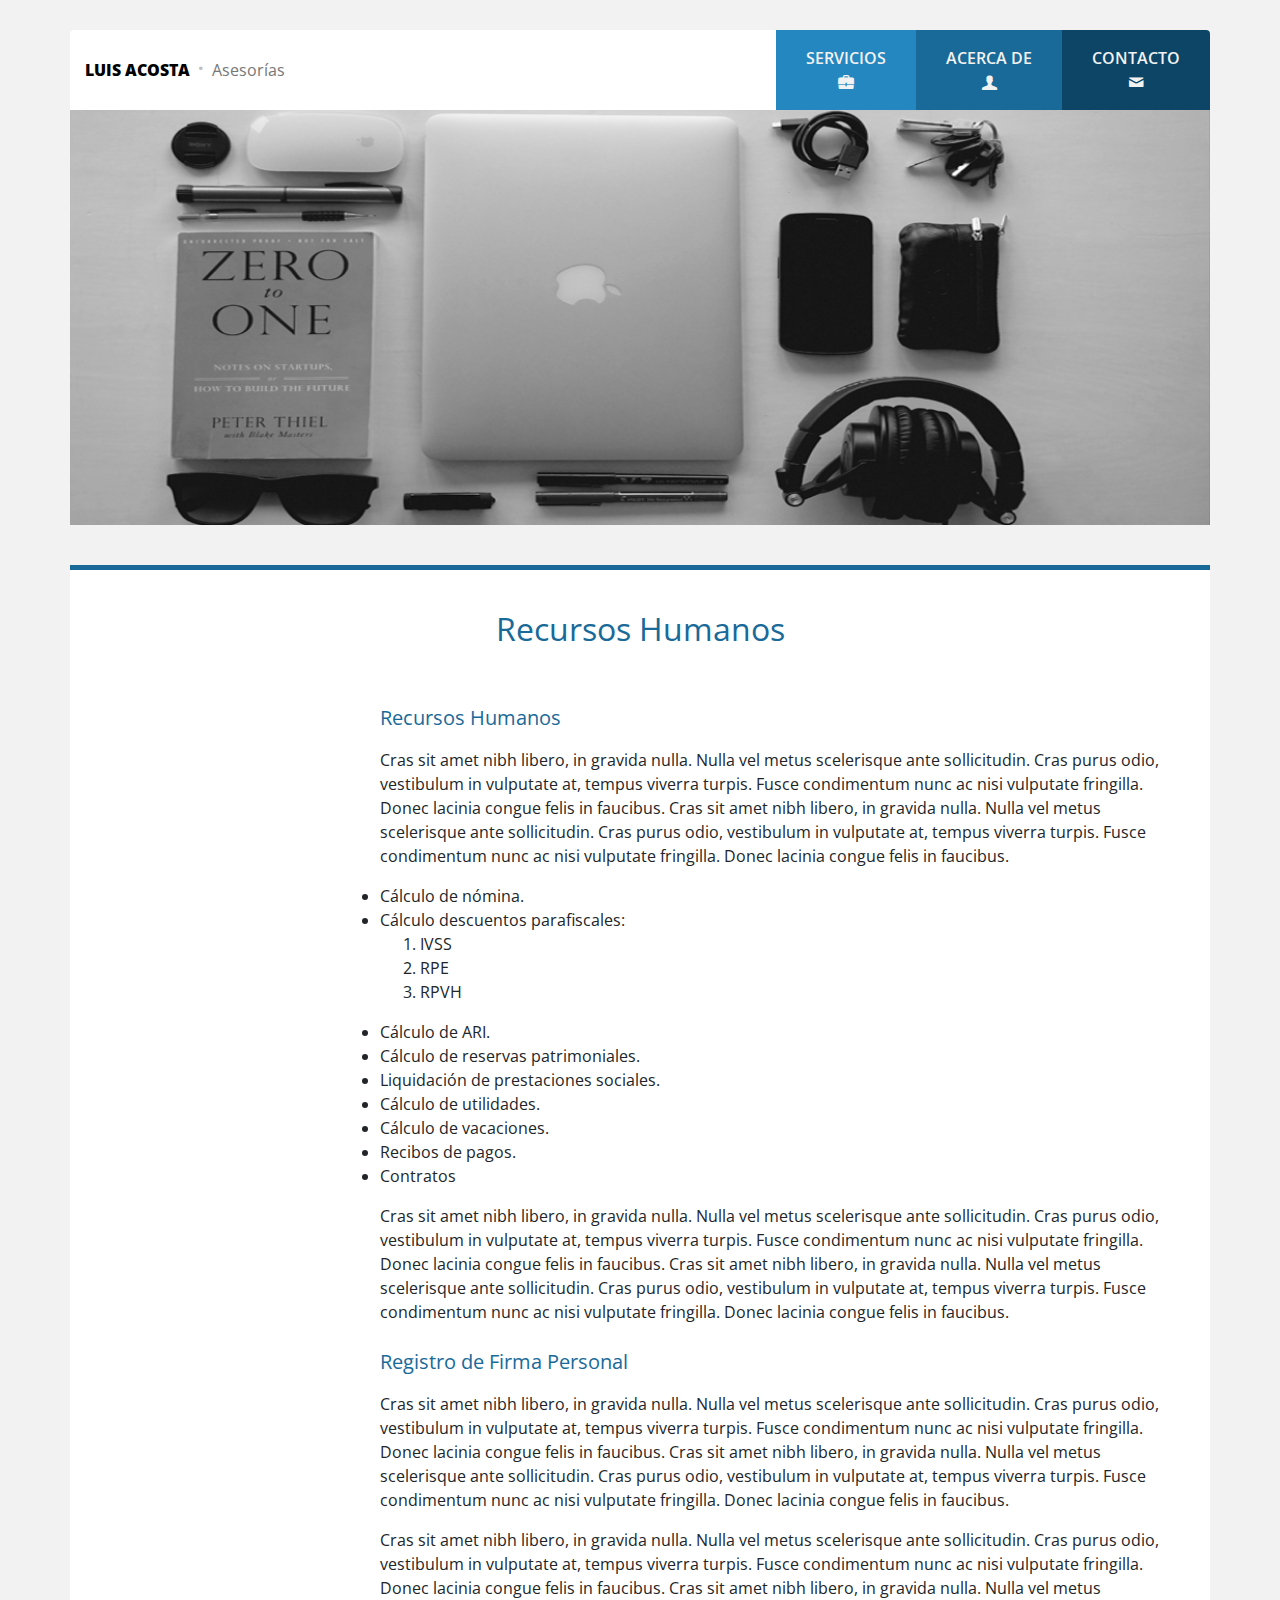
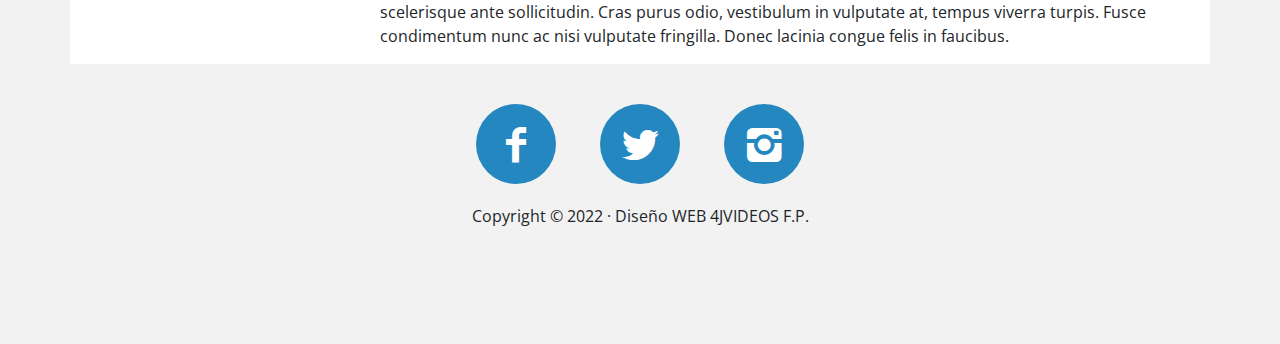
<file: rrhh.html>
<!DOCTYPE html>
<html lang="es">

<head>
	<meta charset="UTF-8">
	<meta name="viewport" content="width=device-width, initial-scale=1.0">
	<title>Luis Acosta | Recursos Humanos</title>
    <link rel="icon" href="img/logosololuisacosta2.png" />
	<link rel="stylesheet" href="css/bootstrap.min.css">
	<link href="https://fonts.googleapis.com/css?family=Open+Sans:300,400,600,700,800&display=swap" rel="stylesheet">
	<link rel="stylesheet" href="css/fontello.css">
	<link rel="stylesheet" href="css/styles.css">

</head>

<body>
	<header>
		<div class="container">
			<!-- Logo Nombre y Menu -->
			<div class="nav row rounded-top align-items-stretch justify-content-between">
				<!-- Nombre de usuario -->
				<div
					class="col-md-12 col-lg logo d-flex align-items-center justify-content-center justify-content-lg-start">
					<a class="nombre" href="index.html">Luis Acosta</a>
					<samp class="icono icon-dot"></samp>
					<p>Asesorías</p>
				</div>
				<!-- Menu de navegación -->
				<nav class="col-md-12 col-lg-auto menu d-flex align-items-stretch flex-wrap flex-sm-nowrap">
					<a href="index.html" class="c-1 d-flex align-items-center">
						<div class="d-flex flex-column text-center">
							<span>Servicios</span>
							<i class="icono icon-briefcase"></i>
						</div>
					</a>
					<a href="about.html" class="c-2 d-flex align-items-center">
						<div class="d-flex flex-column text-center">
							<span>Acerca de</span>
							<i class="icono icon-user"></i>
						</div>
					</a>
					<a href="contact.html" class="c-3 d-flex align-items-center">
						<div class="d-flex flex-column text-center">
							<span>Contacto</span>
							<i class="icono icon-mail"></i>
						</div>
					</a>
				</nav>
			</div>

			<!--imagen de Cabecera -->
			<div class="row slider">
				<div class="col">
					<img src="img/about-img.jpg" class="w-100" alt="Responsive image">
				</div>
			</div>
		</div>
	</header>

	<!--Contenido-->
	<main>
		<!--Acerca de - contenido -->
		<div class="container">
			<div class="row contenedor">
				<div class="col">
					<h2 class="titulo">Recursos Humanos</h2>
					<div class="row projects justify-content-center">
						<div class="col-12 col-lg-3 col-md-3">
						</div>
						<div class="col-12 col-lg-9 col-md-9">
							<h5 class="title-project">Recursos Humanos</h5>
                            <p>Cras sit amet nibh libero, in gravida nulla. Nulla vel metus scelerisque ante
								sollicitudin.
								Cras
								purus odio, vestibulum in vulputate at, tempus viverra turpis. Fusce condimentum nunc ac
								nisi
								vulputate fringilla. Donec lacinia congue felis in faucibus.
								Cras sit amet nibh libero, in gravida nulla. Nulla vel metus scelerisque ante
								sollicitudin.
								Cras
								purus odio, vestibulum in vulputate at, tempus viverra turpis. Fusce condimentum nunc ac
								nisi
								vulputate fringilla. Donec lacinia congue felis in faucibus.

							</p>
                            
							<p><li>Cálculo de nómina.</li>
								<li>Cálculo descuentos parafiscales:</li>
                                    <ol>
                                        <li>IVSS</li>
                                        <li>RPE</li>
                                        <li>RPVH</li>
                                    </ol>
                                <li>Cálculo de ARI.</li>
                                <li>Cálculo de reservas patrimoniales.</li>
                                <li>Liquidación de prestaciones sociales.</li>
                                <li>Cálculo de utilidades.</li>
                                <li>Cálculo de vacaciones.</li>
                                <li>Recibos de pagos.</li>
                                <li>Contratos</li>
							</p>
                        
							<p>Cras sit amet nibh libero, in gravida nulla. Nulla vel metus scelerisque ante
								sollicitudin.
								Cras
								purus odio, vestibulum in vulputate at, tempus viverra turpis. Fusce condimentum nunc ac
								nisi
								vulputate fringilla. Donec lacinia congue felis in faucibus.
								Cras sit amet nibh libero, in gravida nulla. Nulla vel metus scelerisque ante
								sollicitudin.
								Cras
								purus odio, vestibulum in vulputate at, tempus viverra turpis. Fusce condimentum nunc ac
								nisi
								vulputate fringilla. Donec lacinia congue felis in faucibus.

							</p>

                            <h5 class="title-project">Registro de Firma Personal</h5>
							<p>Cras sit amet nibh libero, in gravida nulla. Nulla vel metus scelerisque ante
								sollicitudin.
								Cras
								purus odio, vestibulum in vulputate at, tempus viverra turpis. Fusce condimentum nunc ac
								nisi
								vulputate fringilla. Donec lacinia congue felis in faucibus.
								Cras sit amet nibh libero, in gravida nulla. Nulla vel metus scelerisque ante
								sollicitudin.
								Cras
								purus odio, vestibulum in vulputate at, tempus viverra turpis. Fusce condimentum nunc ac
								nisi
								vulputate fringilla. Donec lacinia congue felis in faucibus.

							</p>

							<p>Cras sit amet nibh libero, in gravida nulla. Nulla vel metus scelerisque ante
								sollicitudin.
								Cras
								purus odio, vestibulum in vulputate at, tempus viverra turpis. Fusce condimentum nunc ac
								nisi
								vulputate fringilla. Donec lacinia congue felis in faucibus.
								Cras sit amet nibh libero, in gravida nulla. Nulla vel metus scelerisque ante
								sollicitudin.
								Cras
								purus odio, vestibulum in vulputate at, tempus viverra turpis. Fusce condimentum nunc ac
								nisi
								vulputate fringilla. Donec lacinia congue felis in faucibus.

							</p>

                            
						</div>
					</div>

					
						</div>
					</div>
				</div>
			</div>
		</div>
	</main>
	<!--Piede Pagina Footer -->
	<footer>
		<div class="container">
			<div class="row redes-sociales justify-content-center">
				<div class="col-auto">
					<a href="#" class="icono icon-facebook facebook"></a>
					<a href="#" class="icono icon-twitter twitter"></a>
					<a href="#" class="icono icon-instagram instagram"></a>
				</div>
				<div class="col-12 text-center copyright">
					<samp>
						<p>Copyright &copy; 2022 · Diseño WEB 4JVIDEOS F.P.
							 </p>
					</samp>
				</div>
			</div>

		</div>
	</footer>

	<script src="js/jquery-3.4.1.min.js"></script>
	<script src="js/popper.min.js"></script>
	<script src="js/bootstrap.min.js"></script>
	<script src="js/scripts.js"></script>
</body>

</html>
</file>
<file: css/fontello.css>
@font-face {
  font-family: 'fontello';
  src: url('../font/fontello.eot?42201385');
  src: url('../font/fontello.eot?42201385#iefix') format('embedded-opentype'),
       url('../font/fontello.woff2?42201385') format('woff2'),
       url('../font/fontello.woff?42201385') format('woff'),
       url('../font/fontello.ttf?42201385') format('truetype'),
       url('../font/fontello.svg?42201385#fontello') format('svg');
  font-weight: normal;
  font-style: normal;
}
/* Chrome hack: SVG is rendered more smooth in Windozze. 100% magic, uncomment if you need it. */
/* Note, that will break hinting! In other OS-es font will be not as sharp as it could be */
/*
@media screen and (-webkit-min-device-pixel-ratio:0) {
  @font-face {
    font-family: 'fontello';
    src: url('../font/fontello.svg?42201385#fontello') format('svg');
  }
}
*/
 
 [class^="icon-"]:before, [class*=" icon-"]:before {
  font-family: "fontello";
  font-style: normal;
  font-weight: normal;
  speak: none;
 
  display: inline-block;
  text-decoration: inherit;
  width: 1em;
  margin-right: .2em;
  text-align: center;
  /* opacity: .8; */
 
  /* For safety - reset parent styles, that can break glyph codes*/
  font-variant: normal;
  text-transform: none;
 
  /* fix buttons height, for twitter bootstrap */
  line-height: 1em;
 
  /* Animation center compensation - margins should be symmetric */
  /* remove if not needed */
  margin-left: .2em;
 
  /* you can be more comfortable with increased icons size */
  /* font-size: 120%; */
 
  /* Font smoothing. That was taken from TWBS */
  -webkit-font-smoothing: antialiased;
  -moz-osx-font-smoothing: grayscale;
 
  /* Uncomment for 3D effect */
  /* text-shadow: 1px 1px 1px rgba(127, 127, 127, 0.3); */
}
 
.icon-user:before { content: '\e800'; } /* '' */
.icon-briefcase:before { content: '\e801'; } /* '' */
.icon-mail:before { content: '\e802'; } /* '' */
.icon-mobile:before { content: '\e803'; } /* '' */
.icon-phone:before { content: '\e804'; } /* '' */
.icon-dot:before { content: '\e805'; } /* '' */
.icon-whatsapp:before { content: '\f232'; } /* '' */
.icon-twitter:before { content: '\f309'; } /* '' */
.icon-facebook:before { content: '\f30c'; } /* '' */
.icon-instagram:before { content: '\f32d'; } /* '' */
</file>
<file: css/styles.css>
body{
    background: #f2f2f2;
    font-family: 'Open Sans', sans-serif;
}
header{
    margin-top: 30px; 
}

header .nav{
    min-height: 80px;
    overflow: hidden;
    background: #fff;
}
/* Logo */
header .logo a,
header .logo samp,
header .logo p{
    font-size: 16px;
    display: inline-block;
    margin: 0;
}

header .logo .nombre{
    font-weight: 800;
    text-transform: uppercase;
    text-decoration: none;
    color: black;
}

header .logo .icono{
    color: #bfbfbf;
}
header .logo p{
    color: #777777;
}
/* Menu de navegacion */
header .menu{
    padding: 0;
}

header .menu a{
    display: block;
    padding: 0 30px;
    text-decoration: none;
    color: #f2f2f2;
}

header .menu a div span{
    font-weight: 600;
    text-transform: uppercase;
}

header .menu .c-1 {background: #2487c0;}
header .menu .c-2 {background: #196a99;}
header .menu .c-3 {background: #0c4566;}

header .menu .c-1:hover {background: #419fd6;}
header .menu .c-2:hover {background: #0988d1;}
header .menu .c-3:hover {background: #0a7dc0;}

/* Slider */

.slider{
    margin-bottom: 40px;
}
.slider .col{
    padding: 0;
}
/*Portafolio */
.contenedor{
    background: #fff;
    border-top: 5px solid #196a99;
    padding: 0 20px;
}

.titulo{
    padding: 40px 0;
    text-align: center;
    color: #196a99;
    font-family: 'Open Sans', sans-serif;
    font-weight: 400;
}
.title-project{
    padding: 10px 0;
    color: #196a99;
    font-family: 'Open Sans', sans-serif;
    font-weight: 400;
}
.contenedor .projects .content-project .link-project{
    background: #2487c0;
    display: inline-block;
    color: #fff;
}

.contenedor .projects .content-project .link-project:hover{
    background: #94c1e6;
    display: inline-block;
    color: #fff;
}

.contenedor .projects .content-project{
    margin-bottom: 40px;
    max-height: 200px;
    overflow: hidden;
}

.contenedor .projects .content-project a{
    background: #25d198;
    display: inline-block;
}
.contenedor .projects .content-project:hover img{
    opacity: .3;
}

.contenedor .modal-dialog{
    margin: 0px auto;
    height: 100%;
    max-width: 1000px;
}

.contenedor .modal-content{
    width: auto;
}
/* Contacto */
.contacto{
    padding: 10px 0;
    margin-bottom: 10px;
    text-align: center;
    
}

.contacto .icono{
    width: 80px;
    height: 80px;
    font-size: 40px;
    line-height: 80px;
    color: #fff;
    text-align: center;
    background: #c5cac8;
    display: inline-block;
    margin: 0px 20px;
    text-decoration: none;
    border-radius: 80px;
    transition: all .3s ease;
    overflow: hidden;
    
}

.contacto .phone{background: #2487c0}
.contacto .mail{background: #ec2525}
.contacto .mobile{background: #293a33}
.contacto .whatsapp{background: #1ca144}

.contacto .phone:hover:hover{background: #94c1e6}
.contacto .mail:hover{background: #ca5454}
.contacto .mobile:hover{background: #629b83}
.contacto .whatsapp:hover{background: #4e9b65}

/* footer*/
.redes-sociales{
    padding: 40px 0;
    margin-bottom: 40px;
    text-align: center;
}
.redes-sociales .icono{
    width: 80px;
    height: 80px;
    font-size: 40px;
    line-height: 80px;
    color: #fff;
    text-align: center;
    background: #2487c0;
    display: inline-block;
    margin: 0px 20px;
    text-decoration: none;
    border-radius: 80px;
    transition: all .3s ease;
}
.redes-sociales .icono:hover{
    background: #94c1e6;
}
.redes-sociales .copyright{
    padding: 20PX 0;
}

.redes-sociales .copyright samp P{
    font-family: 'Open Sans', sans-serif;
}
/*---MEDIAQUERIES--- */
/* Dispositivo xl */
@media screen and (max-width:1199px){}

/* Dispositivo lg */
@media screen and (max-width:991px){
    .logo {
        height: 76px;
    }
    .menu {
        min-height: 76px;
    }
    .menu a {
        width: 100%;
    }
    .menu a div{
        width: 100%;
    }

    .modal .modal-dialog{
        width: 90%;
    }
    .modal .modal-dialog .modal-content img{
        width: 100%;
    }
}

/* Dispositivo md */
@media screen and (max-width:767px){}

/* Dispositivo sm */
@media screen and (max-width:575px){
    header{
        margin-top: 0;
    }
    header .logo .nombre,
    header .logo p {
        font-size: 13px;
    }
    header .menu a{
        font-size: 14px;
    }
}
</file>
